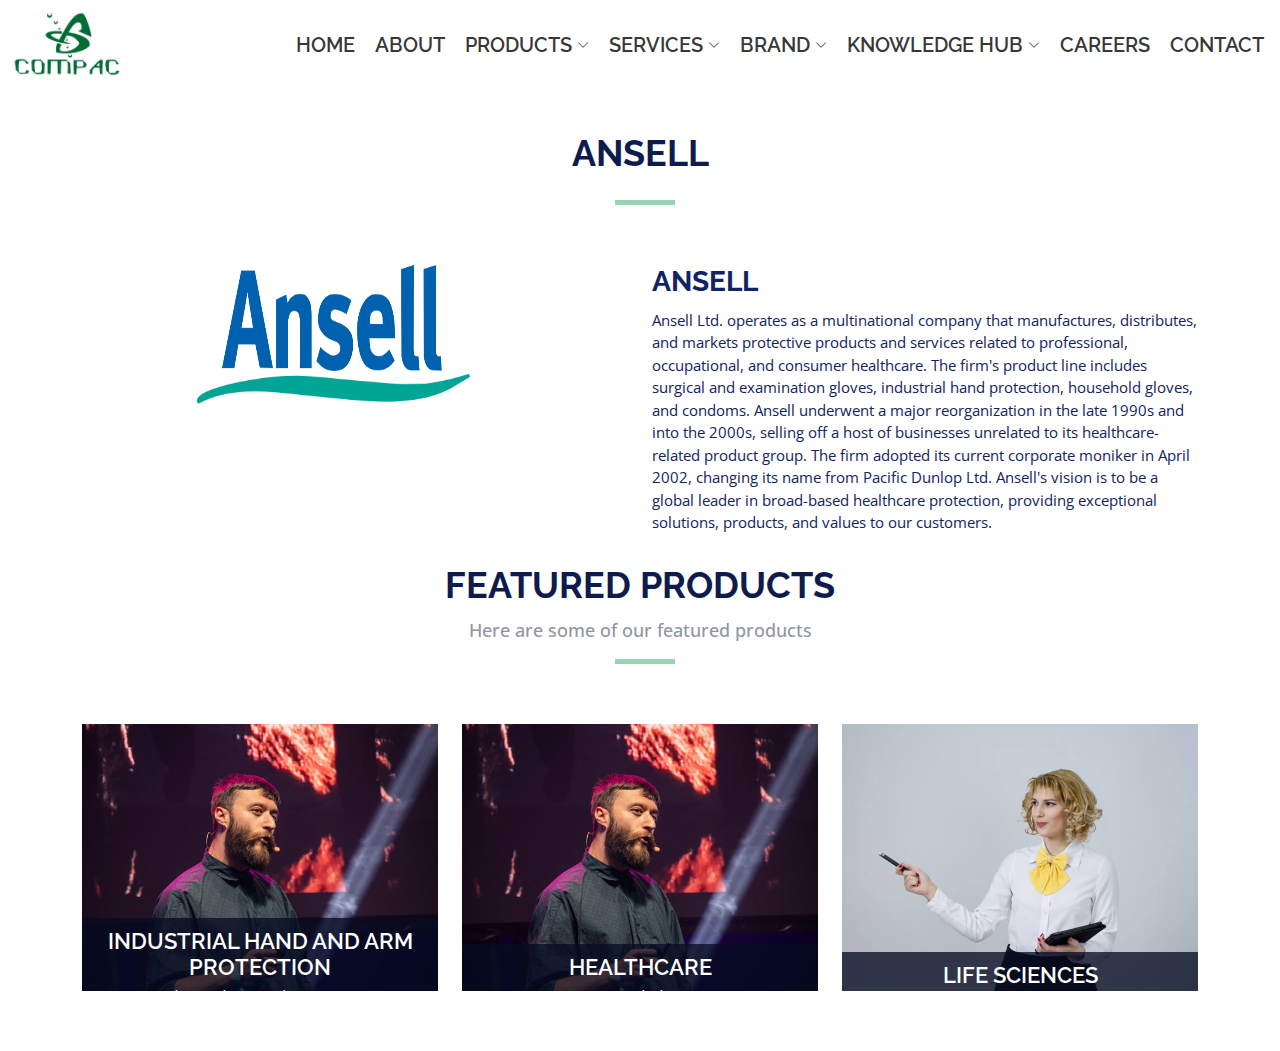
<file: compac/featuredProducts/ansell.html>
<!DOCTYPE html>
<html lang="en">

<head>
    <meta charset="utf-8">
    <meta content="width=device-width, initial-scale=1.0" name="viewport">

    <title>Ansell</title>
    <meta content name="description">
    <meta content name="keywords">

    <!-- Favicons -->
    <link href="assets/img/favicon.png" rel="icon">
    <link href="assets/img/apple-touch-icon.png" rel="apple-touch-icon">

    <!-- Google Fonts -->
    <link href="https://fonts.googleapis.com/css?family=Open+Sans:300,300i,400,400i,700,700i|Raleway:300,400,500,700,800" rel="stylesheet">

    <!-- Vendor CSS Files -->
    <link href="assets/vendor/aos/aos.css" rel="stylesheet">
    <link href="assets/vendor/bootstrap/css/bootstrap.min.css" rel="stylesheet">
    <link href="assets/vendor/bootstrap-icons/bootstrap-icons.css" rel="stylesheet">
    <link href="assets/vendor/glightbox/css/glightbox.min.css" rel="stylesheet">
    <link href="assets/vendor/swiper/swiper-bundle.min.css" rel="stylesheet">

    <!-- Template Main CSS File -->
    <link href="assets/css/style.css" rel="stylesheet">
    <link rel="stylesheet" href="assets/css/my.css">

</head>

<body>

    <!-- ======= Header ======= -->
    <header id="header" " class=" d-flex align-items-center ">
            <div
                class=" container-fluid container-xxl d-flex align-items-center">

        <div id="logo" class="me-auto">
            <!-- Uncomment below if you prefer to use a text logo -->
            <!-- <h1><a href="index.html">The<span>Event</span></a></h1>-->
            <a href="../index.html" class="scrollto"><img src="../assets/img/compacLogo.jpg" alt title></a>
        </div>

        <nav id="navbar" class="navbar order-last order-lg-0">
            <ul>
                <li><a class="nav-link scrollto " href="../index.html">HOME</a></li>
                <li><a class="nav-link scrollto" href="#about">ABOUT</a></li>
                <li class="dropdown" class="active"><a href="#"><span>PRODUCTS</span>
                        <i class="bi bi-chevron-down"></i></a>
                    <ul>

                        <li class="dropdown"><a href="#"><span>INDUSTRIAL
                                    PRODUCTS</span> <i class="bi bi-chevron-right"></i></a>
                            <ul>
                                <li><a href="#">Adhesives & Coating </a></li>
                                <li><a href="productdetails/conventional.html">Industrial
                                        lubricants</a></li>
                                <li><a href="#">Metal working fluid</a></li>
                                <li><a href="#">Performance equipments
                                    </a></li>
                                <li><a href="#">Powder coatings & liquid
                                        paints</a></li>
                                <li><a href="#">Release agents</a></li>
                                <li><a href="#">Safety & Protection
                                        Solution</a></li>
                                <li><a href="#">Specialty lubricants
                                    </a></li>
                                <li><a href="#">Wurth range of products
                                    </a></li>
                            </ul>

                        <li class="dropdown"><a href="#"><span>TRAINING
                                    EQUIPMENTS</span> <i class="bi bi-chevron-right"></i></a>
                            <ul>
                                <li><a href="#">BASIC ELECTRONIC LAB</a></li>
                                <li><a href="#">ELECTRICAL
                                        ENGINEERING LAB</a></li>
                                <li><a href="#">PHYSICS LAB</a></li>

                            </ul>
                        </li>

                    </ul>

                </li>

                <li class="dropdown"><a href="#"><span>SERVICES</span>
                        <i class="bi bi-chevron-down dropdown-indicator"></i></a>
                    <ul>
                        <li><a href="#">COOLENT MANAGEMENT</a></li>
                        <li><a href="#">COST OPTIMISATIONS</a></li>
                        <li><a href="#">LUBRICATION MANAGEMENT</a></li>
                        <li><a href="services.html">PRE-APPLIED
                                COATING</a></li>
                        <li><a href="#">PLANT SURVEY</a></li>

                        <li><a href="#">SPECIAL COATING AND EPOXY
                                FLOURING</a></li>

                    </ul>
                </li>
                <li class="dropdown"><a href="#"><span>Brand</span>
                        <i class="bi bi-chevron-down dropdown-indicator"></i></a>
                    <ul>

                        <li><a href="about.html">About us</a></li>
                        <li><a href="#">Vision</a></li>
                        <li><a href="#">Mission</a></li>
                        <li><a href="#">Our Values</a></li>
                        <li><a href="#">Team</a></li>

                    </ul>
                </li>

                <li class="dropdown"><a href="#"><span>Knowledge Hub</span>
                        <i class="bi bi-chevron-down dropdown-indicator"></i></a>
                    <ul>
                        <li><a href="#">News</a></li>

                        <li><a href="#">Blogs</a></li>
                        <li><a href="#">Articles</a></li>

                    </ul>
                </li>
                <li><a class="nav-link scrollto" href="#supporters">CAREERS</a></li>
                <li><a class="nav-link scrollto" href="#contact">CONTACT</a></li>
            </ul>
            <i class="bi bi-list mobile-nav-toggle"></i>
        </nav><!-- .navbar -->

        </div>
    </header><!-- End Header -->

    <!-- ======= Hero Section ======= -->
    <br>
    <br>
    <br>
    
    <main id="main">
        <section id="speakers-details">
            <div class="container">
                <div class="section-header">
                    <h2>ANSELL</h2>
             
                </div>

                <div class="row">
                    <div class="col-md-6">
                        <img src="../productdetails/assets/img/portfolio/ansel.png" alt="Speaker 1" class="img-fluid"
                            id="kyros">
                    </div>

                    <div class="col-md-6">
                        <div class="details">
                            <h2>ANSELL</h2>

                            <p>Ansell Ltd. operates as a multinational company that manufactures, distributes, and markets protective products and services related to professional, occupational, and consumer healthcare. The firm's product line includes surgical and examination gloves, industrial hand protection, household gloves, and condoms. Ansell underwent a major reorganization in the late 1990s and into the 2000s, selling off a host of businesses unrelated to its healthcare-related product group. The firm adopted its current corporate moniker in April 2002, changing its name from Pacific Dunlop Ltd. Ansell's vision is to be a global leader in broad-based healthcare protection, providing exceptional solutions, products, and values to our customers.
                            </p>

                        </div>
                    </div>

                </div>
            </div>

        </section>

        <!-- ======= Speakers Section ======= -->
        <section id="speakers">
            <div class="container" data-aos="fade-up">
                <div class="section-header">
                    <h2>FEATURED PRODUCTS</h2>
                    <p>Here are some of our featured products</p>
                </div>

                <div class="row">
                 

                    <div class="col-lg-4 col-md-6">
                        <div class="speaker" data-aos="fade-up" data-aos-delay="100">
                            <img src="assets/img/speakers/1.jpg" alt="Speaker 1" class="img-fluid">
                            <div class="details3">
                                <h3><a href="#">INDUSTRIAL HAND AND ARM PROTECTION</a></h3>

                                <p> <a
                                        href="https://www.ansell.com/in/en/products/industrial/chemical-and-liquid-protection">Chemical & Liquid Protection</a> </p>
                                <p> <a
                                        href="https://www.ansell.com/in/en/products/industrial/mechanical-gloves-and-sleeves">Mechanical Gloves & Sleeves </a> </p>
                                <p> <a
                                        href="https://www.ansell.com/in/en/products/industrial/disposable-gloves">Disposable Gloves</a> </p>

                            </div>
                        </div>
                    </div>
                    
                    
                    <div class="col-lg-4 col-md-6">
                        <div class="speaker" data-aos="fade-up" data-aos-delay="100">
                            <img src="assets/img/speakers/1.jpg" alt="Speaker 1" class="img-fluid">
                            <div class="details3">
                                <h3><a href="#">HEALTHCARE</a></h3>

                                <p> <a
                                        href="https://www.ansell.com/in/en/products/healthcare/surgical-gloves">Surgical Gloves</a> </p>
                                <p> <a
                                        href="https://www.ansell.com/in/en/products/healthcare/exam-gloves">Exam Gloves </a> </p>
                                <p> <a
                                        href="https://www.ansell.com/in/en/products/healthcare/facial-protection-solutions">Facemasks</a> </p>

                            </div>
                        </div>
                    </div>
                    

               
               
               



                    <div class="col-lg-4 col-md-6">
                        <div class="speaker" data-aos="fade-up" data-aos-delay="300">
                            <img src="assets/img/speakers/3.jpg" alt="Speaker 3" class="img-fluid">
                            <div class="details6">
                                <h3><a href="#">LIFE SCIENCES</a></h3>

                                <p><a href="https://www.ansell.com/in/en/products/life-sciences/gloves">Gloves</a></p>
                                <p><a href="https://www.ansell.com/in/en/products/life-sciences/protective-clothing">Protective Clothing </a></p>
                                <p><a href="https://www.ansell.com/in/en/products/life-sciences/goggles">
                                    Goggles</a></p>
                                <p><a href="https://www.ansell.com/in/en/products/life-sciences/rabs-and-isolator-gloves">RABS and Isolator Gloves</a></p>
                                <p><a href="https://www.ansell.com/in/en/products/life-sciences/facemasks">Face Masks</a></p>
                                <p><a href="https://www.ansell.com/in/en/products/life-sciences/accessories">Accessories</a></p>

                            </div>
                        </div>
                    </div>

                   
                </div>
            </div>

        </section><!-- End Speakers Section -->

    </main><!-- End #main -->

    <a href="#" class="back-to-top d-flex align-items-center justify-content-center"><i
            class="bi bi-arrow-up-short"></i></a>

    <!-- Vendor JS Files -->
    <script src="assets/vendor/aos/aos.js"></script>
    <script src="assets/vendor/bootstrap/js/bootstrap.bundle.min.js"></script>
    <script src="assets/vendor/glightbox/js/glightbox.min.js"></script>
    <script src="assets/vendor/swiper/swiper-bundle.min.js"></script>
   

    <!-- Template Main JS File -->
    <script src="assets/js/main.js"></script>

</body>

</html>
</file>
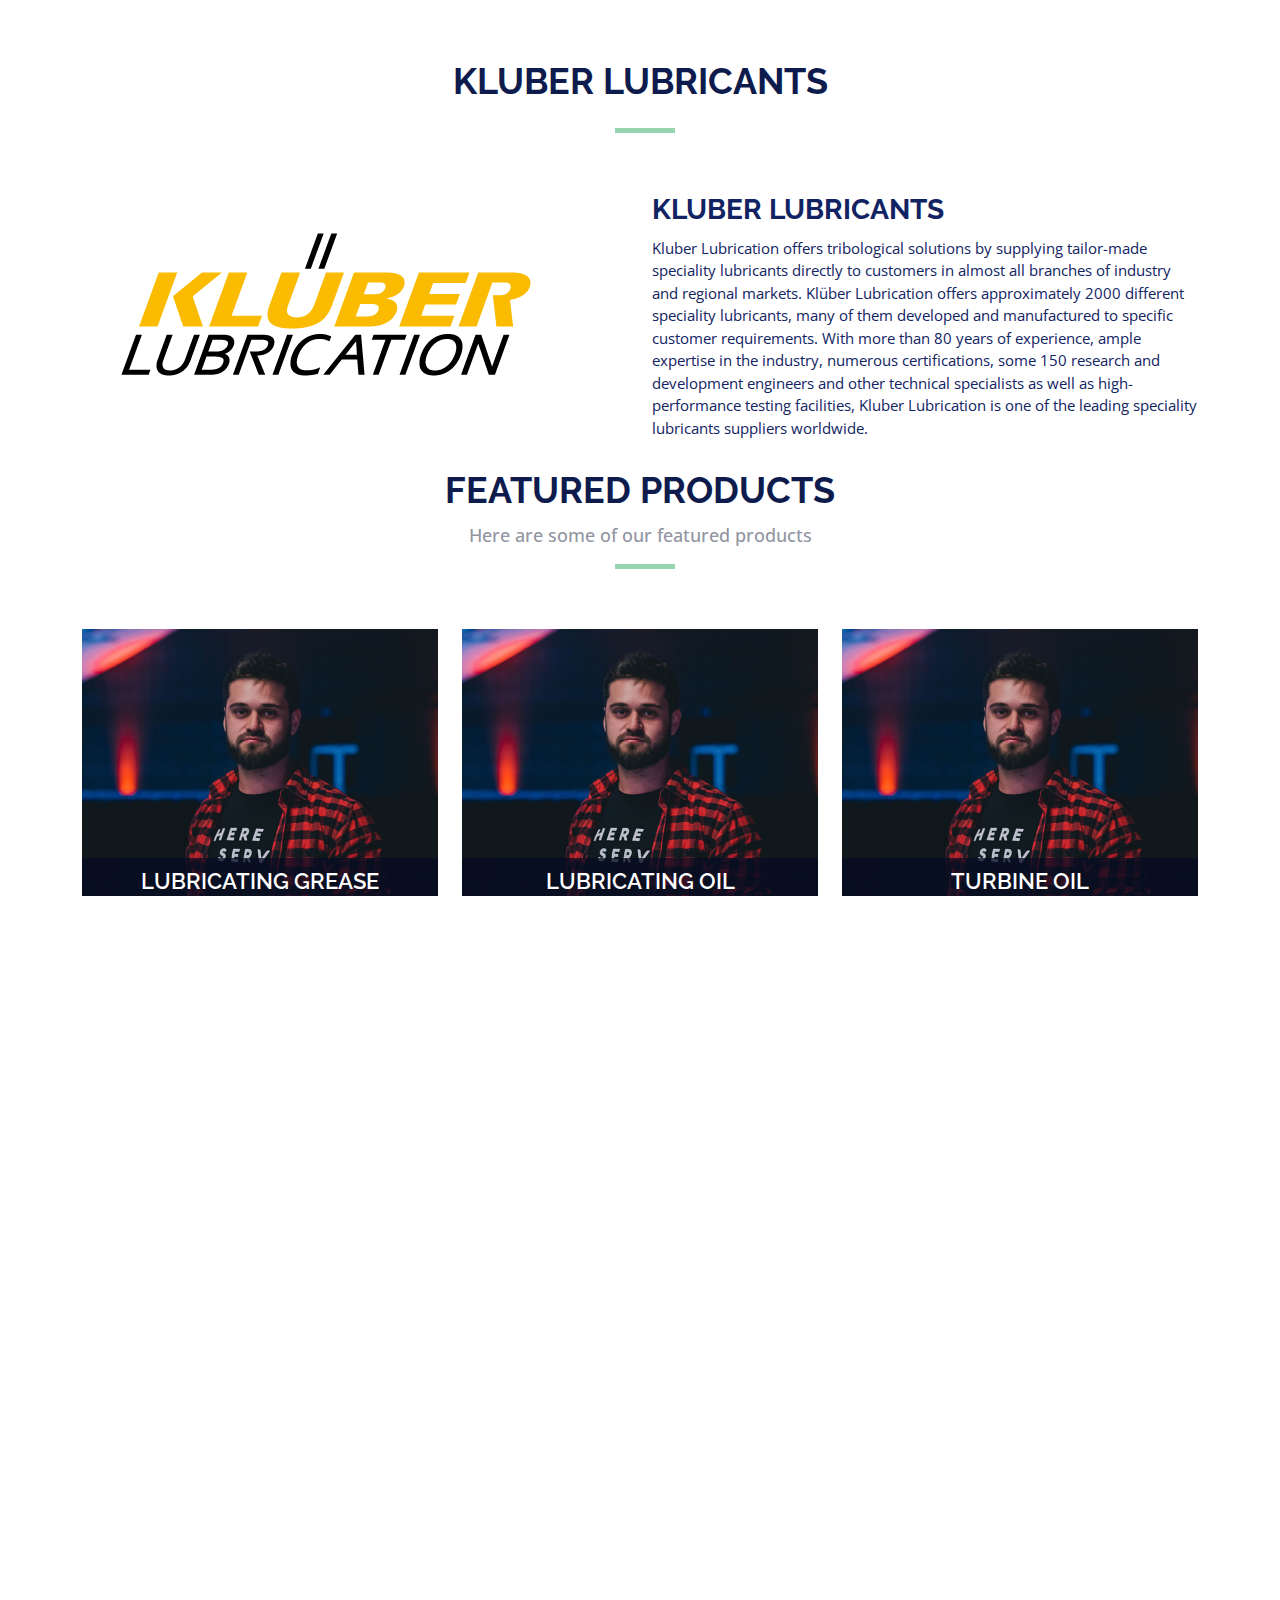
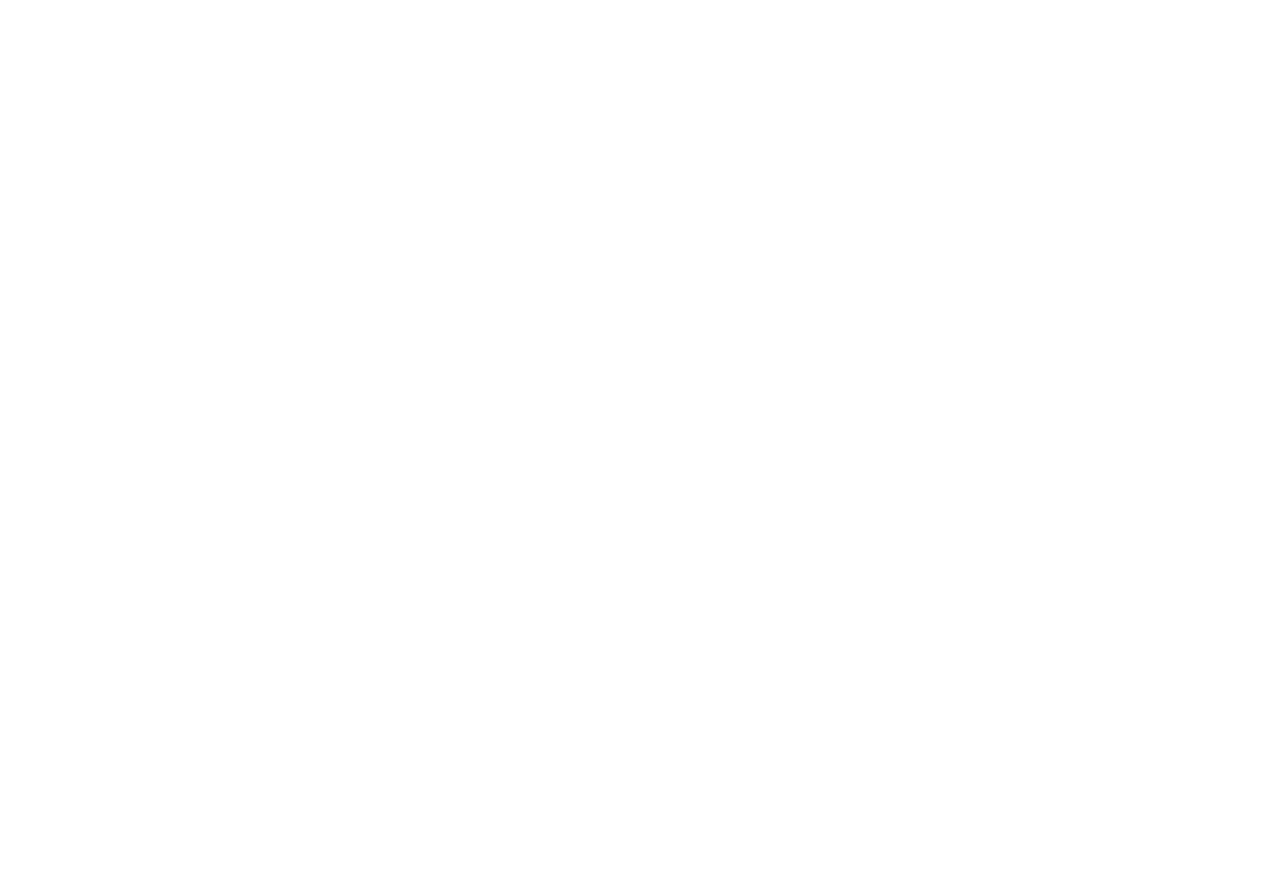
<file: compac/featuredProducts/kluber.html>
<!DOCTYPE html>
<html lang="en">

<head>
  <meta charset="utf-8">
  <meta content="width=device-width, initial-scale=1.0" name="viewport">

  <title>KLUBER</title>
  <meta content="" name="description">
  <meta content="" name="keywords">

  <!-- Favicons -->
  <link href="assets/img/favicon.png" rel="icon">
  <link href="assets/img/apple-touch-icon.png" rel="apple-touch-icon">

  <!-- Google Fonts -->
  <link href="https://fonts.googleapis.com/css?family=Open+Sans:300,300i,400,400i,700,700i|Raleway:300,400,500,700,800" rel="stylesheet">

  <!-- Vendor CSS Files -->
  <link href="assets/vendor/aos/aos.css" rel="stylesheet">
  <link href="assets/vendor/bootstrap/css/bootstrap.min.css" rel="stylesheet">
  <link href="assets/vendor/bootstrap-icons/bootstrap-icons.css" rel="stylesheet">
  <link href="assets/vendor/glightbox/css/glightbox.min.css" rel="stylesheet">
  <link href="assets/vendor/swiper/swiper-bundle.min.css" rel="stylesheet">

  <!-- Template Main CSS File -->
  <link href="assets/css/style.css" rel="stylesheet">
  <link rel="stylesheet" href="assets/css/my.css">

</head>

<body>



    <main id="main">
        <section id="speakers-details">
            <div class="container">
              <div class="section-header">
                <h2>KLUBER LUBRICANTS</h2>
              
              </div>
        
              <div class="row">
              <div class="col-md-6">
                  <img src="../productdetails/assets/img/portfolio/klueber.png" alt="Speaker 1" class="img-fluid" id="kluber">
                </div>
        
                <div class="col-md-6">
                  <div class="details">
                    <h2>KLUBER LUBRICANTS</h2>
        
                    <p>Kluber Lubrication offers tribological solutions by supplying tailor-made speciality lubricants directly to customers in almost all branches of industry and regional markets. Klüber Lubrication offers approximately 2000 different speciality lubricants, many of them developed and manufactured to specific customer requirements. With more than 80 years of experience, ample expertise in the industry, numerous certifications, some 150 research and development engineers and other technical specialists as well as high-performance testing facilities, Kluber Lubrication is one of the leading speciality lubricants suppliers worldwide.
                    </p>
        
        
        
                  </div>
                </div>
        
              </div>
            </div>
        
          </section>
    
    
        <!-- ======= Speakers Section ======= -->
        <section id="speakers">
          <div class="container" data-aos="fade-up">
            <div class="section-header">
              <h2>FEATURED PRODUCTS</h2>
              <p>Here are some of our featured products</p>
            </div>
    
            <div class="row">
              <div class="col-lg-4 col-md-6">
                <div class="speaker" data-aos="fade-up" data-aos-delay="200">
                  <img src="assets/img/speakers/5.jpg" alt="Speaker 5" class="img-fluid">
                  <div class="details">
                    <h3><a href="https://www.klueber.com/in/en/products-service/lubricants/lubricating-greases/">LUBRICATING GREASE</a></h3>
                    <p><br></p>
                  </div>
                </div>
              </div>
    
              <div class="col-lg-4 col-md-6">
                <div class="speaker" data-aos="fade-up" data-aos-delay="200">
                  <img src="assets/img/speakers/5.jpg" alt="Speaker 5" class="img-fluid">
                  <div class="details">
                    <h3><a href="https://www.klueber.com/in/en/products-service/lubricants/lubricating-oils/">LUBRICATING  OIL</a></h3>
                    <p><br></p>
                  </div>
                </div>
              </div>
    
    
              <div class="col-lg-4 col-md-6">
                <div class="speaker" data-aos="fade-up" data-aos-delay="200">
                  <img src="assets/img/speakers/5.jpg" alt="Speaker 5" class="img-fluid">
                  <div class="details">
                    <h3><a href="https://www.bharatpetroleum.in/Our-Businesses/MAK-Lubricants/Industrial-Lubricants/MAK-TURBOL.aspx">TURBINE OIL</a></h3>
                    <p><br></p>
                  </div>
                </div>
              </div>
    
    
              <div class="col-lg-4 col-md-6">
                <div class="speaker" data-aos="fade-up" data-aos-delay="200">
                  <img src="assets/img/speakers/5.jpg" alt="Speaker 5" class="img-fluid">
                  <div class="details">
                    <h3><a href="https://www.klueber.com/in/en/products-service/lubricants/lubricating-pastes/">LUBRICATING PASTE</a></h3>
                    <p><br></p>
                  </div>
                </div>
              </div>

            

              <div class="col-lg-4 col-md-6">
                <div class="speaker" data-aos="fade-up" data-aos-delay="200">
                  <img src="assets/img/speakers/5.jpg" alt="Speaker 5" class="img-fluid">
                  <div class="details">
                    <h3><a href="https://www.klueber.com/in/en/products-service/lubricants/lubricating-waxes/">LUBRICATING WAX</a></h3>
                    <p><br></p>
                  </div>
                </div>
              </div>

              <div class="col-lg-4 col-md-6">
                <div class="speaker" data-aos="fade-up" data-aos-delay="200">
                  <img src="assets/img/speakers/5.jpg" alt="Speaker 5" class="img-fluid">
                  <div class="details">
                    <h3><a href="https://www.klueber.com/in/en/products-service/lubricants/lubricating-waxes/">LUBRICATING WAX</a></h3>
                    <p><br></p>
                  </div>
                </div>
              </div>

              <div class="col-lg-4 col-md-6">
                <div class="speaker" data-aos="fade-up" data-aos-delay="200">
                  <img src="assets/img/speakers/5.jpg" alt="Speaker 5" class="img-fluid">
                  <div class="details">
                    <h3><a href="https://www.klueber.com/in/en/products-service/lubricants/lubricant-sprays/">LUBRICANT SPRAY</a></h3>
                    <p><br></p>
                  </div>
                </div>
              </div>

              <div class="col-lg-4 col-md-6">
                <div class="speaker" data-aos="fade-up" data-aos-delay="200">
                  <img src="assets/img/speakers/5.jpg" alt="Speaker 5" class="img-fluid">
                  <div class="details">
                    <h3><a href="https://www.klueber.com/in/en/products-service/lubricants/bonded-coatings/">BONDED COATING</a></h3>
                    <p><br></p>
                  </div>
                </div>
              </div>

              <div class="col-lg-4 col-md-6">
                <div class="speaker" data-aos="fade-up" data-aos-delay="200">
                  <img src="assets/img/speakers/5.jpg" alt="Speaker 5" class="img-fluid">
                  <div class="details">
                    <h3><a href="https://www.klueber.com/in/en/products-service/lubricants/corrosion-inhibitors/">CORROSION INHIBITORS</a></h3>
                    <p><br></p>
                  </div>
                </div>
              </div>

              <div class="col-lg-4 col-md-6">
                <div class="speaker" data-aos="fade-up" data-aos-delay="200">
                  <img src="assets/img/speakers/5.jpg" alt="Speaker 5" class="img-fluid">
                  <div class="details">
                    <h3><a href="https://www.klueber.com/in/en/products-service/lubricants/pfpe-products-for-extreme-requirements/">PFPE LUBRICANTS</a></h3>
                    <p><br></p>
                  </div>
                </div>
              </div>

              <div class="col-lg-4 col-md-6">
                <div class="speaker" data-aos="fade-up" data-aos-delay="200">
                  <img src="assets/img/speakers/5.jpg" alt="Speaker 5" class="img-fluid">
                  <div class="details">
                    <h3><a href="https://www.klueber.com/in/en/products-service/lubricants/hydro-lubricants/">HYDRO LUBRICANT</a></h3>
                    <p><br></p>
                  </div>
                </div>
              </div>

              <div class="col-lg-4 col-md-6">
                <div class="speaker" data-aos="fade-up" data-aos-delay="200">
                  <img src="assets/img/speakers/5.jpg" alt="Speaker 5" class="img-fluid">
                  <div class="details">
                    <h3><a href="https://www.klueber.com/in/en/products-service/lubricants/process-lubricants/">PROCESS LUBRICANT</a></h3>
                    <p><br></p>
                  </div>
                </div>
              </div>

              <div class="col-lg-4 col-md-6">
                <div class="speaker" data-aos="fade-up" data-aos-delay="200">
                  <img src="assets/img/speakers/5.jpg" alt="Speaker 5" class="img-fluid">
                  <div class="details">
                    <h3><a href="https://www.klueber.com/in/en/products-service/lubricants/lubricant-dispensers/-single-point-lubricant-dispenser/">LUBRICANT DISPENSER</a></h3>
                    <p><br></p>
                  </div>
                </div>
              </div>

              <div class="col-lg-4 col-md-6">
                <div class="speaker" data-aos="fade-up" data-aos-delay="200">
                  <img src="assets/img/speakers/5.jpg" alt="Speaker 5" class="img-fluid">
                  <div class="details">
                    <h3><a href="https://www.klueber.com/in/en/products-service/services/klueber-maintain/">MAINTENANCE MANAGEMENT</a></h3>
                    <p><br></p>
                  </div>
                </div>
              </div>

              <div class="col-lg-4 col-md-6">
                <div class="speaker" data-aos="fade-up" data-aos-delay="200">
                  <img src="assets/img/speakers/5.jpg" alt="Speaker 5" class="img-fluid">
                  <div class="details">
                    <h3><a href="https://www.klueber.com/in/en/products-service/services/performance-analysis/klueberenergy/">ENERGY EFFICIENCY</a></h3>
                    <p><br></p>
                  </div>
                </div>
              </div>

              <div class="col-lg-4 col-md-6">
                <div class="speaker" data-aos="fade-up" data-aos-delay="200">
                  <img src="assets/img/speakers/5.jpg" alt="Speaker 5" class="img-fluid">
                  <div class="details">
                    <h3><a href="https://www.klueber.com/in/en/products-service/services/performance-analysis/kluebermonitor/">LABORATORY ANALYSES</a></h3>
                    <p><br></p>
                  </div>
                </div>
              </div>

              <div class="col-lg-4 col-md-6">
                <div class="speaker" data-aos="fade-up" data-aos-delay="200">
                  <img src="assets/img/speakers/5.jpg" alt="Speaker 5" class="img-fluid">
                  <div class="details">
                    <h3><a href="https://www.klueber.com/in/en/products-service/services/performance-analysis/klueberrenew/">COMPONENT INSPECTION</a></h3>
                    <p><br></p>
                  </div>
                </div>
              </div>

              
              
            </div>
          </div>
    
        </section><!-- End Speakers Section -->
    
      </main><!-- End #main -->
    
    
    
      <a href="#" class="back-to-top d-flex align-items-center justify-content-center"><i class="bi bi-arrow-up-short"></i></a>
    
      <!-- Vendor JS Files -->
      <script src="assets/vendor/aos/aos.js"></script>
      <script src="assets/vendor/bootstrap/js/bootstrap.bundle.min.js"></script>
      <script src="assets/vendor/glightbox/js/glightbox.min.js"></script>
      <script src="assets/vendor/swiper/swiper-bundle.min.js"></script>
     
    
      <!-- Template Main JS File -->
      <script src="assets/js/main.js"></script>
    
    </body>
    
    </html>
</file>
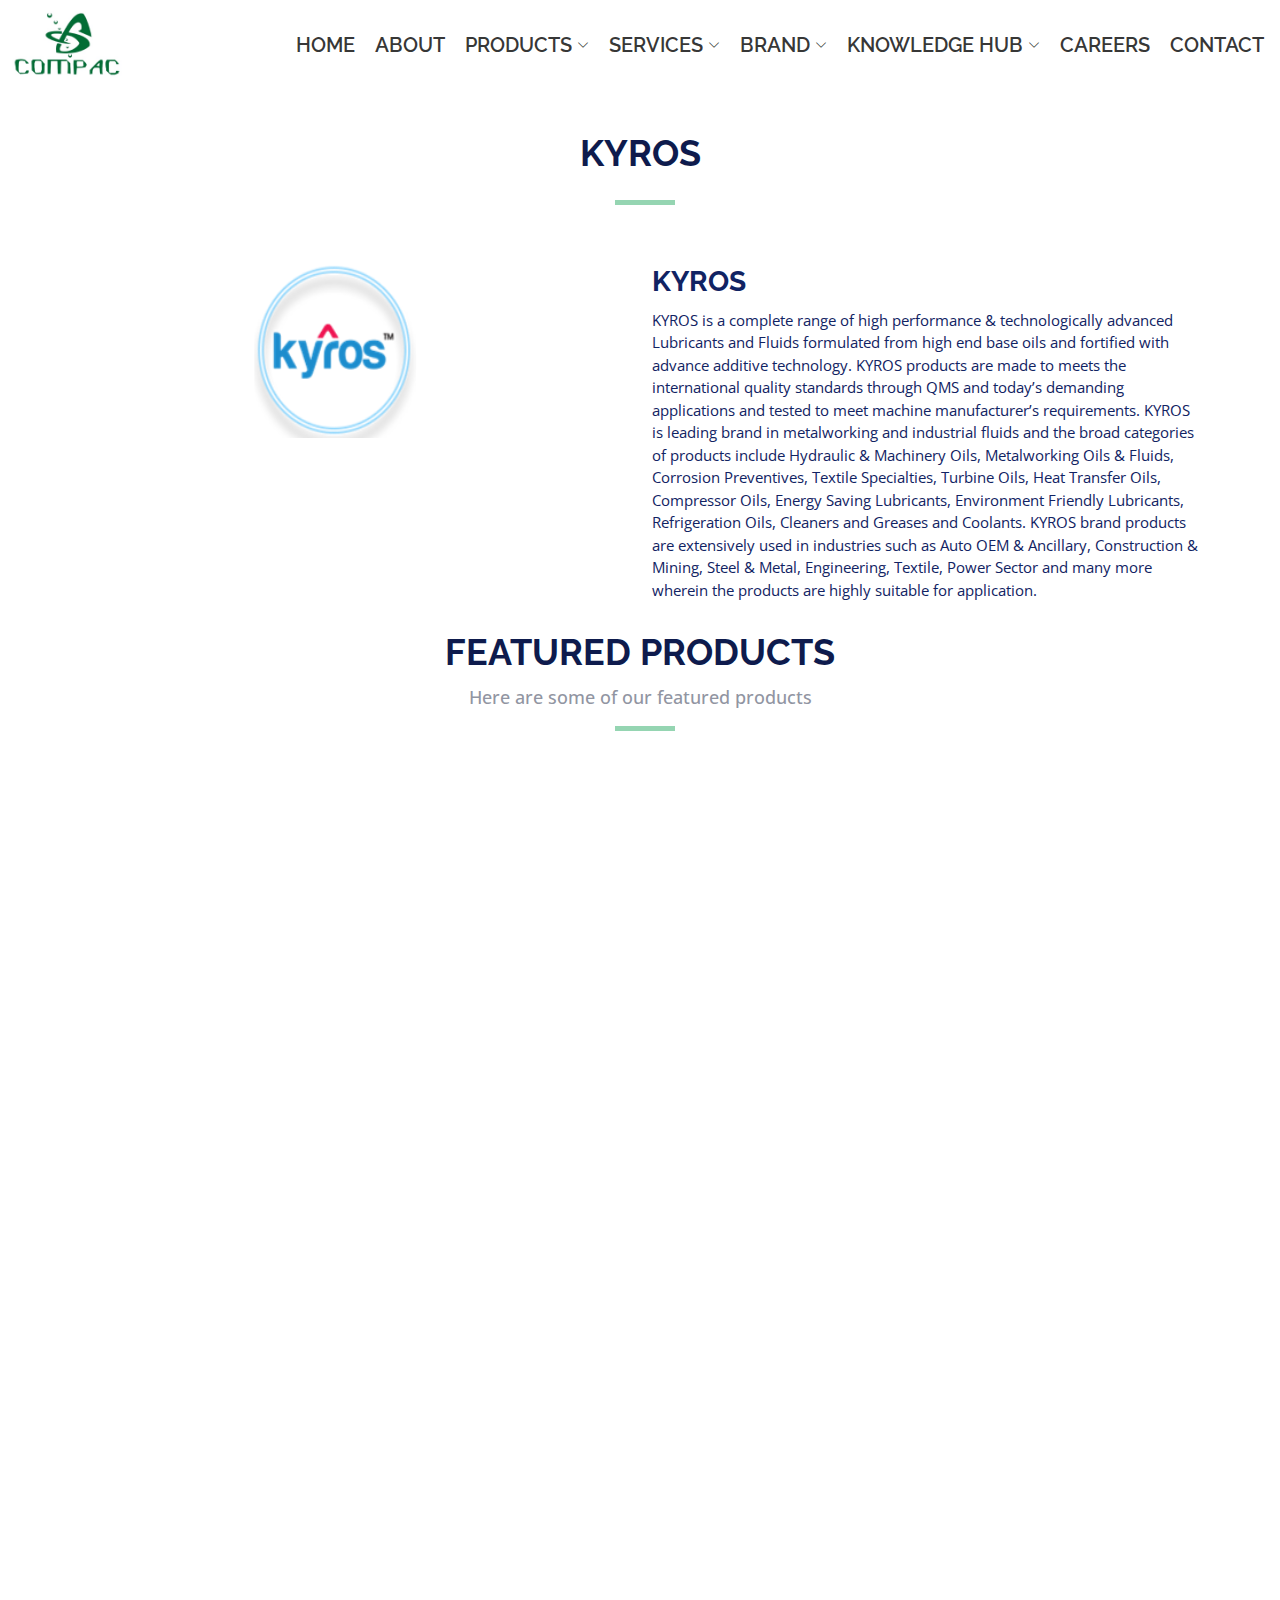
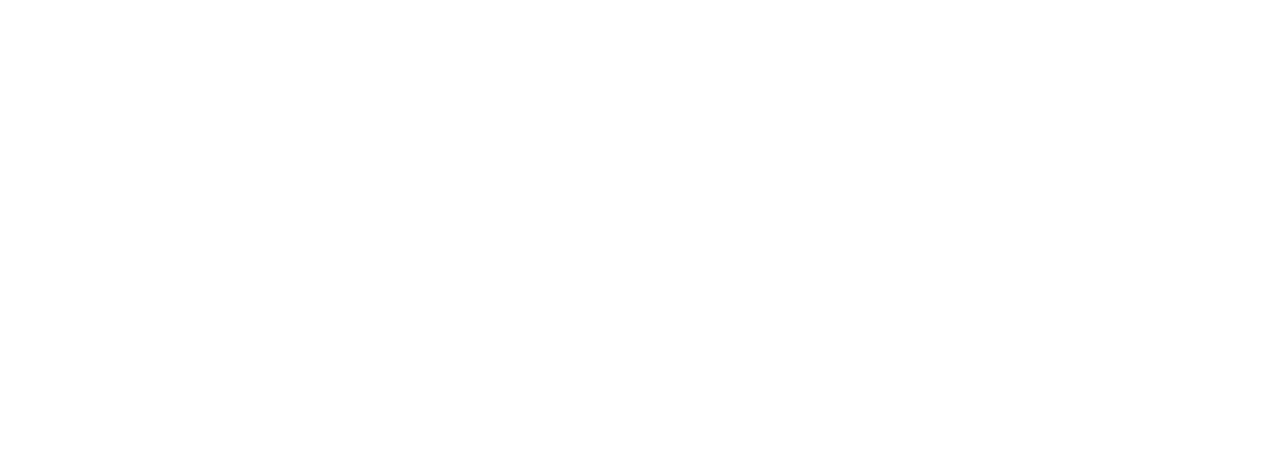
<file: compac/featuredProducts/kyros.html>
<!DOCTYPE html>
<html lang="en">

<head>
    <meta charset="utf-8">
    <meta content="width=device-width, initial-scale=1.0" name="viewport">

    <title>Kyros</title>
    <meta content name="description">
    <meta content name="keywords">

    <!-- Favicons -->
    <link href="assets/img/favicon.png" rel="icon">
    <link href="assets/img/apple-touch-icon.png" rel="apple-touch-icon">

    <!-- Google Fonts -->
    <link href="https://fonts.googleapis.com/css?family=Open+Sans:300,300i,400,400i,700,700i|Raleway:300,400,500,700,800" rel="stylesheet">

    <!-- Vendor CSS Files -->
    <link href="assets/vendor/aos/aos.css" rel="stylesheet">
    <link href="assets/vendor/bootstrap/css/bootstrap.min.css" rel="stylesheet">
    <link href="assets/vendor/bootstrap-icons/bootstrap-icons.css" rel="stylesheet">
    <link href="assets/vendor/glightbox/css/glightbox.min.css" rel="stylesheet">
    <link href="assets/vendor/swiper/swiper-bundle.min.css" rel="stylesheet">

    <!-- Template Main CSS File -->
    <link href="assets/css/style.css" rel="stylesheet">
    <link rel="stylesheet" href="assets/css/my.css">

</head>

<body>

    <!-- ======= Header ======= -->
    <header id="header" " class=" d-flex align-items-center ">
            <div
                class=" container-fluid container-xxl d-flex align-items-center">

        <div id="logo" class="me-auto">
            <!-- Uncomment below if you prefer to use a text logo -->
            <!-- <h1><a href="index.html">The<span>Event</span></a></h1>-->
            <a href="../index.html" class="scrollto"><img src="../assets/img/compacLogo.jpg" alt title></a>
        </div>

        <nav id="navbar" class="navbar order-last order-lg-0">
            <ul>
                <li><a class="nav-link scrollto " href="../index.html">HOME</a></li>
                <li><a class="nav-link scrollto" href="#about">ABOUT</a></li>
                <li class="dropdown" class="active"><a href="#"><span>PRODUCTS</span>
                        <i class="bi bi-chevron-down"></i></a>
                    <ul>

                        <li class="dropdown"><a href="#"><span>INDUSTRIAL
                                    PRODUCTS</span> <i class="bi bi-chevron-right"></i></a>
                            <ul>
                                <li><a href="#">Adhesives & Coating </a></li>
                                <li><a href="productdetails/conventional.html">Industrial
                                        lubricants</a></li>
                                <li><a href="#">Metal working fluid</a></li>
                                <li><a href="#">Performance equipments
                                    </a></li>
                                <li><a href="#">Powder coatings & liquid
                                        paints</a></li>
                                <li><a href="#">Release agents</a></li>
                                <li><a href="#">Safety & Protection
                                        Solution</a></li>
                                <li><a href="#">Specialty lubricants
                                    </a></li>
                                <li><a href="#">Wurth range of products
                                    </a></li>
                            </ul>

                        <li class="dropdown"><a href="#"><span>TRAINING
                                    EQUIPMENTS</span> <i class="bi bi-chevron-right"></i></a>
                            <ul>
                                <li><a href="#">BASIC ELECTRONIC LAB</a></li>
                                <li><a href="#">ELECTRICAL
                                        ENGINEERING LAB</a></li>
                                <li><a href="#">PHYSICS LAB</a></li>

                            </ul>
                        </li>

                    </ul>

                </li>

                <li class="dropdown"><a href="#"><span>SERVICES</span>
                        <i class="bi bi-chevron-down dropdown-indicator"></i></a>
                    <ul>
                        <li><a href="#">COOLENT MANAGEMENT</a></li>
                        <li><a href="#">COST OPTIMISATIONS</a></li>
                        <li><a href="#">LUBRICATION MANAGEMENT</a></li>
                        <li><a href="services.html">PRE-APPLIED
                                COATING</a></li>
                        <li><a href="#">PLANT SURVEY</a></li>

                        <li><a href="#">SPECIAL COATING AND EPOXY
                                FLOURING</a></li>

                    </ul>
                </li>
                <li class="dropdown"><a href="#"><span>Brand</span>
                        <i class="bi bi-chevron-down dropdown-indicator"></i></a>
                    <ul>

                        <li><a href="about.html">About us</a></li>
                        <li><a href="#">Vision</a></li>
                        <li><a href="#">Mission</a></li>
                        <li><a href="#">Our Values</a></li>
                        <li><a href="#">Team</a></li>

                    </ul>
                </li>

                <li class="dropdown"><a href="#"><span>Knowledge Hub</span>
                        <i class="bi bi-chevron-down dropdown-indicator"></i></a>
                    <ul>
                        <li><a href="#">News</a></li>

                        <li><a href="#">Blogs</a></li>
                        <li><a href="#">Articles</a></li>

                    </ul>
                </li>
                <li><a class="nav-link scrollto" href="#supporters">CAREERS</a></li>
                <li><a class="nav-link scrollto" href="#contact">CONTACT</a></li>
            </ul>
            <i class="bi bi-list mobile-nav-toggle"></i>
        </nav><!-- .navbar -->

        </div>
    </header><!-- End Header -->

    <!-- ======= Hero Section ======= -->
    <br>
    <br>
    <br>
    
    <main id="main">
        <section id="speakers-details">
            <div class="container">
                <div class="section-header">
                    <h2>KYROS</h2>
             
                </div>

                <div class="row">
                    <div class="col-md-6">
                        <img src="../productdetails/assets/img/portfolio/kyros1.png" alt="Speaker 1" class="img-fluid"
                            id="kyros">
                    </div>

                    <div class="col-md-6">
                        <div class="details">
                            <h2>KYROS</h2>

                            <p>KYROS is a complete range of high
                                performance & technologically advanced
                                Lubricants and Fluids formulated from
                                high end base oils and fortified with
                                advance additive technology. KYROS
                                products are made to meets the
                                international quality standards through
                                QMS and today’s demanding applications
                                and tested to meet machine
                                manufacturer’s requirements. KYROS is
                                leading brand in metalworking and
                                industrial fluids and the broad
                                categories
                                of products include Hydraulic &
                                Machinery Oils, Metalworking Oils &
                                Fluids, Corrosion Preventives, Textile
                                Specialties, Turbine Oils, Heat Transfer
                                Oils, Compressor Oils, Energy Saving
                                Lubricants, Environment Friendly
                                Lubricants, Refrigeration Oils, Cleaners
                                and Greases and Coolants.

                                KYROS brand products are extensively
                                used in industries such as Auto OEM &
                                Ancillary, Construction & Mining, Steel
                                & Metal, Engineering, Textile, Power
                                Sector and many more wherein the
                                products are highly suitable for
                                application.
                            </p>

                        </div>
                    </div>

                </div>
            </div>

        </section>

        <!-- ======= Speakers Section ======= -->
        <section id="speakers">
            <div class="container" data-aos="fade-up">
                <div class="section-header">
                    <h2>FEATURED PRODUCTS</h2>
                    <p>Here are some of our featured products</p>
                </div>

                <div class="row">
                    <div class="col-lg-4 col-md-6">
                        <div class="speaker" data-aos="fade-up" data-aos-delay="100">
                            <img src="assets/img/speakers/4.jpg" alt="Speaker 4" class="img-fluid">
                            <div class="details2">
                                <h3><a href="#">KYROS EPSOL SERIES –
                                        COOLANTS</h3>

                                <p><a href="https://www.rajgrp.com/product/epsol-s108">MAK
                                        Epsol S108 </a></p>
                                <p><a href="https://www.rajgrp.com/product/epsol-super-s-1">
                                        Epsol Super 16 </a></p>
                            </div>
                        </div>
                    </div>

                    <div class="col-lg-4 col-md-6">
                        <div class="speaker" data-aos="fade-up" data-aos-delay="200">
                            <img src="assets/img/speakers/5.jpg" alt="Speaker 5" class="img-fluid">
                            <div class="details">
                                <h3><a href="#">KYROS FERROCUT SERIES - CUTTING OIL</a></h3>
                                <p><a href="https://www.rajgrp.com/product/ferrocut-10-m">Ferrocut 10 M </a></p>
                            </div>
                        </div>
                    </div>

                    <div class="col-lg-4 col-md-6">
                        <div class="speaker" data-aos="fade-up" data-aos-delay="200">
                            <img src="assets/img/speakers/5.jpg" alt="Speaker 5" class="img-fluid">
                            <div class="details2">
                                <h3><a href="#">KYROS FERROQUENCH
                                        SERIES - QUENCHING OILS</a></h3>
                                <p><a href="https://www.rajgrp.com/product/ferroquench-st-h-12t">
                                        Ferroquench ST H-12T</a></p>
                                <p><a href="https://www.rajgrp.com/product/ferroquench-mq65">Ferroquench
                                        MQ65 </a></p>
                            </div>
                        </div>
                    </div>

                    <div class="col-lg-4 col-md-6">
                        <div class="speaker" data-aos="fade-up" data-aos-delay="100">
                            <img src="assets/img/speakers/1.jpg" alt="Speaker 1" class="img-fluid">
                            <div class="details3">
                                <h3><a href="#">KYROS HYRASUPER - HYDRAULIC OILS</a></h3>

                                <p> <a
                                        href="https://www.rajgrp.com/product/hydrasuper-h-series">Hydrasuper H Series</a> </p>
                                <p> <a
                                        href="https://www.rajgrp.com/product/hydrasuper-hl-series">Hydrasuper HL Series</a> </p>
                                <p> <a
                                        href="https://www.rajgrp.com/product/hydrasuper-hm-series">Hydrasuper HM Series</a> </p>

                            </div>
                        </div>
                    </div>

                    
                    <div class="col-lg-4 col-md-6">
                        <div class="speaker" data-aos="fade-up" data-aos-delay="200">
                            <img src="assets/img/speakers/5.jpg" alt="Speaker 5" class="img-fluid">
                            <div class="details">
                                <h3><a href="#">KYROS SUPERGEAR - GEAR OIL</a></h3>
                                <p><a href="https://www.rajgrp.com/product/supergear-sp-series">Supergear SP Series </a></p>
                            </div>
                        </div>
                    </div>

                    <div class="col-lg-4 col-md-6">
                        <div class="speaker" data-aos="fade-up" data-aos-delay="200">
                            <img src="assets/img/speakers/5.jpg" alt="Speaker 5" class="img-fluid">
                            <div class="details">
                                <h3><a href="#">KYROS SUPERTURBO - TURBINE OIL</a></h3>
                                <p><a href="https://www.rajgrp.com/product/superturbo-s-series">Superturbo S Series </a></p>
                            </div>
                        </div>
                    </div>
               
               
                    <div class="col-lg-4 col-md-6">
                        <div class="speaker" data-aos="fade-up" data-aos-delay="200">
                            <img src="assets/img/speakers/5.jpg" alt="Speaker 5" class="img-fluid">
                            <div class="details">
                                <h3><a href="#">KYROS MACHOL - GENERAL PURPOSE MACHINERY OIL</a></h3>
                                <p><a    href="https://www.rajgrp.com/product/machol-m-series">Machol M Series</a></p>
                            </div>
                        </div>
                    </div>

                    <div class="col-lg-4 col-md-6">
                        <div class="speaker" data-aos="fade-up" data-aos-delay="200">
                            <img src="assets/img/speakers/5.jpg" alt="Speaker 5" class="img-fluid">
                            <div class="details">
                                <h3><a href="#">KYROS STANKNIT - KNITTING OIL</a></h3>
                                <p><a    href="https://www.rajgrp.com/product/stanknit-hip-22-32-46">Stanknit HIP 22,32,46E</a></p>
                            </div>
                        </div>
                    </div>

                    <div class="col-lg-4 col-md-6">
                        <div class="speaker" data-aos="fade-up" data-aos-delay="200">
                            <img src="assets/img/speakers/5.jpg" alt="Speaker 5" class="img-fluid">
                            <div class="details">
                                <h3><a href="#">KYROS SUPERSPIN - SPINDLE OIL</a></h3>
                                <p><a    href="https://www.rajgrp.com/product/superspin-s-series">Superspin S Series</a></p>
                            </div>
                        </div>
                    </div>

                    <div class="col-lg-4 col-md-6">
                        <div class="speaker" data-aos="fade-up" data-aos-delay="200">
                            <img src="assets/img/speakers/5.jpg" alt="Speaker 5" class="img-fluid">
                            <div class="details">
                                <h3><a href="#">KYROS WAYLUBE - SLIDEWAY LUBRICANT</a></h3>
                                <p><a    href="https://www.rajgrp.com/product/waylube-series">Waylube Series</a></p>
                            </div>
                        </div>
                    </div>

                    <div class="col-lg-4 col-md-6">
                        <div class="speaker" data-aos="fade-up" data-aos-delay="300">
                            <img src="assets/img/speakers/3.jpg" alt="Speaker 3" class="img-fluid">
                            <div class="details6">
                                <h3><a href="#">KYROS CORROBAN SERIES - CORROSION PREVENTIVE OILS</a></h3>

                                <p><a href="https://www.rajgrp.com/product/corroban-900-dw-series">Corroban 900 DW Series</a></p>
                                <p><a href="https://www.rajgrp.com/product/corroban-dw-series">Corroban DW Series</a></p>
                                <p><a href="https://www.rajgrp.com/product/corroban-1071-dw-144-dw">
                                        Corroban 1071 DW & 144 DW</a></p>
                                <p><a href="https://www.rajgrp.com/product/corroban-1183-dx-823-dx">Corroban 1183 DX & 823 DX</a></p>
                                <p><a href="https://www.rajgrp.com/product/corroban-61-b-hp">Corroban 61 B/HP</a></p>
                                <p><a href="https://www.rajgrp.com/product/corroban-mws-5">Corroban MWS 5</a></p>

                            </div>
                        </div>
                    </div>

                   
                </div>
            </div>

        </section><!-- End Speakers Section -->

    </main><!-- End #main -->

    <a href="#" class="back-to-top d-flex align-items-center justify-content-center"><i
            class="bi bi-arrow-up-short"></i></a>

    <!-- Vendor JS Files -->
    <script src="assets/vendor/aos/aos.js"></script>
    <script src="assets/vendor/bootstrap/js/bootstrap.bundle.min.js"></script>
    <script src="assets/vendor/glightbox/js/glightbox.min.js"></script>
    <script src="assets/vendor/swiper/swiper-bundle.min.js"></script>
   

    <!-- Template Main JS File -->
    <script src="assets/js/main.js"></script>

</body>

</html>
</file>
<file: compac/featuredProducts/assets/css/my.css>
.img {
    margin-left: 0%;
  }

 

  #speakers .speaker .details {
    background: rgba(6, 12, 34, 0.76);
    position: absolute;
    left: 0;
    bottom: -35px;
    right: 0;
    text-align: center;
    padding-top: 10px;

    transition: all 300ms cubic-bezier(0.645, 0.045, 0.355, 1);
  }

  /* for 2 sublink */

  #speakers .speaker .details2 {
    background: rgba(6, 12, 34, 0.76);
    position: absolute;
    left: 0;
    bottom: -60px;
    right: 0;
    text-align: center;
    padding-top: 10px;

    transition: all 300ms cubic-bezier(0.645, 0.045, 0.355, 1);
  }

  #speakers .speaker .details2 h3 {
    color: #fff;
    font-size: 22px;
    font-weight: 600;
    margin-bottom: 5px;
  }

  #speakers .speaker .details2 p {
    color: #fff;
    font-size: 15px;
    margin-bottom: 10px;
    font-style: italic;
  }

  #speakers .speaker .details2 .social {
    height: 40px;
  }

  #speakers .speaker .details2 .social i {
    line-height: 0;
    margin: 0 2px;
  }

  #speakers .speaker .details2 a {
    color: #fff;
  }

  #speakers .speaker .details2 a:hover {
    color: rgb(149, 213, 178);
  }

  #speakers .speaker:hover .details2 {
    bottom: 0;
  }

  #speakers-details {
    padding: 60px 0;
  }

  #speakers-details .details2 h2 {
    color: #112363;
    font-size: 28px;
    font-weight: 700;
    margin-bottom: 100px;
  }

  #speakers-details .details2 .social {
    margin-bottom: 15px;
  }

  #speakers-details .details2 .social a {
    background: #e9edfb;
    color: #112363;
    line-height: 1;
    display: inline-block;
    text-align: center;
    border-radius: 50%;
    width: 36px;
    height: 136px;
    display: inline-flex;
    align-items: center;
    justify-content: center;
  }

  #speakers-details .details2 .social a:hover {
    background: rgb(149, 213, 178);
    color: #fff;
  }

  #speakers-details .details2 .social a i {
    font-size: 16px;
    line-height: 0;
  }

  #speakers-details .details2 p {
    color: #112363;
    font-size: 15px;
    margin-bottom: 10px;
    margin-top: -70px;
  }

  /* ---for 3 sublink--- */
  #speakers .speaker .details3 {
    background: rgba(6, 12, 34, 0.76);
    position: absolute;
    left: 0;
    bottom: -92px;
    right: 0;
    text-align: center;
    padding-top: 10px;

    transition: all 300ms cubic-bezier(0.645, 0.045, 0.355, 1);
  }

  #speakers .speaker .details3 h3 {
    color: #fff;
    font-size: 22px;
    font-weight: 600;
    margin-bottom: 5px;
  }

  #speakers .speaker .details3 p {
    color: #fff;
    font-size: 15px;
    margin-bottom: 10px;
    font-style: italic;
  }

  #speakers .speaker .details3 .social {
    height: 40px;
  }

  #speakers .speaker .details3 .social i {
    line-height: 0;
    margin: 0 2px;
  }

  #speakers .speaker .details3 a {
    color: #fff;
  }

  #speakers .speaker .details3 a:hover {
    color: rgb(149, 213, 178);
  }

  #speakers .speaker:hover .details3 {
    bottom: 0;
  }

  #speakers-details {
    padding: 60px 0;
  }

  #speakers-details .details3 h2 {
    color: #112363;
    font-size: 28px;
    font-weight: 700;
    margin-bottom: 100px;
  }

  #speakers-details .details3 .social {
    margin-bottom: 15px;
  }

  #speakers-details .details3 .social a {
    background: #e9edfb;
    color: #112363;
    line-height: 1;
    display: inline-block;
    text-align: center;
    border-radius: 50%;
    width: 36px;
    height: 136px;
    display: inline-flex;
    align-items: center;
    justify-content: center;
  }

  #speakers-details .details3 .social a:hover {
    background: rgb(149, 213, 178);
    color: #fff;
  }

  #speakers-details .details3 .social a i {
    font-size: 16px;
    line-height: 0;
  }

  #speakers-details .details3 p {
    color: #112363;
    font-size: 15px;
    margin-bottom: 10px;
    margin-top: -70px;
  }


  /* ---four-- */
  #speakers .speaker .details4 {
    background: rgba(6, 12, 34, 0.76);
    position: absolute;
    left: 0;
    bottom: -124px;
    right: 0;
    text-align: center;
    padding-top: 10px;

    transition: all 300ms cubic-bezier(0.645, 0.045, 0.355, 1);
  }

  #speakers .speaker .details4 h3 {
    color: #fff;
    font-size: 22px;
    font-weight: 600;
    margin-bottom: 5px;
  }

  #speakers .speaker .details4 p {
    color: #fff;
    font-size: 15px;
    margin-bottom: 10px;
    font-style: italic;
  }

  #speakers .speaker .details4 .social {
    height: 40px;
  }

  #speakers .speaker .details4 .social i {
    line-height: 0;
    margin: 0 2px;
  }

  #speakers .speaker .details4 a {
    color: #fff;
  }

  #speakers .speaker .details4 a:hover {
    color: rgb(149, 213, 178);
  }

  #speakers .speaker:hover .details4 {
    bottom: 0;
  }

  #speakers-details {
    padding: 60px 0;
    margin-bottom: -100px;
  }

  #speakers-details .details4 h2 {
    color: #112363;
    font-size: 28px;
    font-weight: 700;
    margin-bottom: 100px;
  }

  #speakers-details .details4 .social {
    margin-bottom: 15px;
  }

  #speakers-details .details4 .social a {
    background: #e9edfb;
    color: #112363;
    line-height: 1;
    display: inline-block;
    text-align: center;
    border-radius: 50%;
    width: 36px;
    height: 136px;
    display: inline-flex;
    align-items: center;
    justify-content: center;
  }

  #speakers-details .details4 .social a:hover {
    background: rgb(149, 213, 178);
    color: #fff;
  }

  #speakers-details .details4 .social a i {
    font-size: 16px;
    line-height: 0;
  }

  #speakers-details .details4 p {
    color: #112363;
    font-size: 15px;
    margin-bottom: 10px;
    margin-top: -70px;
  }

  #speakers .speaker .details3 {
    background: rgba(6, 12, 34, 0.76);
    position: absolute;
    left: 0;
    bottom: -92px;
    right: 0;
    text-align: center;
    padding-top: 10px;

    transition: all 300ms cubic-bezier(0.645, 0.045, 0.355, 1);
  }

  #speakers .speaker .details3 h3 {
    color: #fff;
    font-size: 22px;
    font-weight: 600;
    margin-bottom: 5px;
  }

  #speakers .speaker .details3 p {
    color: #fff;
    font-size: 15px;
    margin-bottom: 10px;
    font-style: italic;
  }

  #speakers .speaker .details3 .social {
    height: 40px;
  }

  #speakers .speaker .details3 .social i {
    line-height: 0;
    margin: 0 2px;
  }

  #speakers .speaker .details3 a {
    color: #fff;
  }

  #speakers .speaker .details3 a:hover {
    color: rgb(149, 213, 178);
  }

  #speakers .speaker:hover .details3 {
    bottom: 0;
  }

  #speakers-details {
    padding: 60px 0;
  }

  #speakers-details .details3 h2 {
    color: #112363;
    font-size: 28px;
    font-weight: 700;
    margin-bottom: 100px;
  }

  #speakers-details .details3 .social {
    margin-bottom: 15px;
  }

  #speakers-details .details3 .social a {
    background: #e9edfb;
    color: #112363;
    line-height: 1;
    display: inline-block;
    text-align: center;
    border-radius: 50%;
    width: 36px;
    height: 136px;
    display: inline-flex;
    align-items: center;
    justify-content: center;
  }
/* FOR DETAIL 6 */
#speakers .speaker .details6 {
  background: rgba(6, 12, 34, 0.76);
  position: absolute;
  left: 0;
  bottom: -197px;
  right: 0;
  text-align: center;
  padding-top: 10px;

  transition: all 300ms cubic-bezier(0.645, 0.045, 0.355, 1);
}

#speakers .speaker .details6 h3 {
  color: #fff;
  font-size: 22px;
  font-weight: 600;
  margin-bottom: 5px;
}

#speakers .speaker .details6 p {
  color: #fff;
  font-size: 15px;
  margin-bottom: 10px;
  font-style: italic;
}

#speakers .speaker .details6 .social {
  height: 40px;
}

#speakers .speaker .details6 .social i {
  line-height: 0;
  margin: 0 2px;
}

#speakers .speaker .details6 a {
  color: #fff;
}

#speakers .speaker .details6 a:hover {
  color: rgb(149, 213, 178);
}

#speakers .speaker:hover .details6 {
  bottom: 0;
}

#speakers-details {
  padding: 60px 0;
  margin-bottom: -100px;
}

#speakers-details .details6 h2 {
  color: #112363;
  font-size: 28px;
  font-weight: 700;
  margin-bottom: 100px;
}

#speakers-details .details6 .social {
  margin-bottom: 15px;
}

#speakers-details .details6 .social a {
  background: #e9edfb;
  color: #112363;
  line-height: 1;
  display: inline-block;
  text-align: center;
  border-radius: 50%;
  width: 36px;
  height: 136px;
  display: inline-flex;
  align-items: center;
  justify-content: center;
}

#speakers-details .details6 .social a:hover {
  background: rgb(149, 213, 178);
  color: #fff;
}

#speakers-details .details6 .social a i {
  font-size: 16px;
  line-height: 0;
}

#speakers-details .details6 p {
  color: #112363;
  font-size: 15px;
  margin-bottom: 10px;
  margin-top: -70px;
}


/* -------------------------breadcrump------------------ */


  #mak {
    width: 65%;
    height: 100%;
    margin-left: 115px;
  }

  #kyros{
    width: 50%;
    height: 50%;
    margin-left: 115px;
  }
</file>
<file: compac/featuredProducts/assets/css/style.css>
/**
* Template Name: TheEvent
* Updated: May 30 2023 with Bootstrap v5.3.0
* Template URL: https://bootstrapmade.com/theevent-conference-event-bootstrap-template/
* Author: BootstrapMade.com
* License: https://bootstrapmade.com/license/
*/

/*--------------------------------------------------------------
# General
--------------------------------------------------------------*/
body {
  background: #fff;
  color: #2f3138;
  font-family: "Open Sans", sans-serif;
}

a {
  color: #95d5b2;
  text-decoration: none;
  transition: 0.5s;
}

a:hover,
a:active,
a:focus {
  color: #f8234a;
  outline: none;
  text-decoration: none;
}

p {
  padding: 0;
  margin: 0 0 30px 0;
}

h1,
h2,
h3,
h4,
h5,
h6 {
  font-family: "Raleway", sans-serif;
  font-weight: 400;
  margin: 0 0 20px 0;
  padding: 0;
  color: #0e1b4d;
}

.main-page {
  margin-top: 70px;
}

/* Prelaoder */
#preloader {
  position: fixed;
  left: 0;
  top: 0;
  z-index: 999;
  width: 100%;
  height: 100%;
  overflow: visible;
  background: #fff url("../img/preloader.svg") no-repeat center center;
}

/*--------------------------------------------------------------
# Back to top button
--------------------------------------------------------------*/
.back-to-top {
  position: fixed;
  visibility: hidden;
  opacity: 0;
  right: 15px;
  bottom: 15px;
  z-index: 996;
  background: #95d5b2;
  width: 40px;
  height: 40px;
  border-radius: 50px;
  transition: all 0.4s;
}

.back-to-top i {
  font-size: 28px;
  color: #fff;
  line-height: 0;
}

.back-to-top:hover {
  background: #f94a6a;
  color: #fff;
}

.back-to-top.active {
  visibility: visible;
  opacity: 1;
}

/* Sections Header
--------------------------------*/
.section-header {
  margin-bottom: 60px;
  position: relative;
  padding-bottom: 20px;
}

.section-header::before {
  content: "";
  position: absolute;
  display: block;
  width: 60px;
  height: 5px;
  background: #95d5b2;
  bottom: 0;
  left: calc(50% - 25px);
}

.section-header h2 {
  font-size: 36px;
  text-transform: uppercase;
  text-align: center;
  font-weight: 700;
  margin-bottom: 10px;
}

.section-header p {
  text-align: center;
  padding: 0;
  margin: 0;
  font-size: 18px;
  font-weight: 500;
  color: #9195a2;
}

.section-with-bg {
  background-color: #f6f7fd;
}

/*--------------------------------------------------------------
# Header
--------------------------------------------------------------*/
#header {
  background-color: white;
  height: 90px;
  position: fixed;
  left: 0;
  top: 0;
  right: 0;
  transition: all 0.5s;
  z-index: 997;
}

/* #header.header-scrolled,
#header.header-inner {
  background: rgba(6, 12, 34, 0.98);
  height: 70px;
} */

#header #logo h1 {
  font-size: 36px;
  margin: 0;
  font-family: "Raleway", sans-serif;
  font-weight: 700;
  letter-spacing: 3px;
  text-transform: uppercase;
}

#header #logo h1 span {
  color: #22f842;
}

#header #logo h1 a,
#header #logo h1 a:hover {
  color: #050404;
}

#header #logo img {
  padding: 0;
  margin: 0;
  max-height: 110px;
}

@media (max-width: 992px) {
  #header #logo img {
    max-height: 70px;
  }
}

/*--------------------------------------------------------------
# Buy Tickets
--------------------------------------------------------------*/


/*--------------------------------------------------------------
# Navigation Menu
--------------------------------------------------------------*/
/**
* Desktop Navigation 
*/
.navbar {
  padding: 0;
}

.navbar ul {
  margin: 0;
  padding: 0;
  display: flex;
  list-style: none;
  align-items: center;
}

.navbar li {
  position: relative;
}

.navbar>ul>li {
  white-space: nowrap;
  padding: 10px 0 10px 12px;
}

.navbar a,
.navbar a:focus {
  display: flex;
  align-items: center;
  justify-content: space-between;
  color: rgba(0, 0, 0, 0.8);
  font-family: "Raleway", sans-serif;
  font-weight: 600;
  font-size: 20px;
  text-transform: uppercase;
  white-space: nowrap;
  transition: 0.3s;
  position: relative;
  padding: 6px 4px;
}

.navbar a i,
.navbar a:focus i {
  font-size: 12px;
  line-height: 0;
  margin-left: 5px;
}

.navbar>ul>li>a:before {
  content: "";
  position: absolute;
  width: 0;
  height: 2px;
  bottom: -6px;
  left: 0;
  background-color: #2f8f67;
  visibility: hidden;
  transition: all 0.3s ease-in-out 0s;
}

.navbar a:hover:before,
.navbar li:hover>a:before,
.navbar .active:before {
  visibility: visible;
  width: 100%;
}

.navbar a:hover,
.navbar .active,
.navbar .active:focus,
.navbar li:hover>a {
  color: #2f8f67;
}

.navbar .dropdown ul {
  display: block;
  position: absolute;
  left: 12px;
  top: calc(100% + 30px);
  margin: 0;
  padding: 10px 0;
  z-index: 99;
  opacity: 0;
  visibility: hidden;
  background: #fff;
  box-shadow: 0px 0px 30px rgba(127, 137, 161, 0.25);
  transition: 0.3s;
}

.navbar .dropdown ul li {
  min-width: 200px;
}

.navbar .dropdown ul a {
  padding: 10px 20px;
  font-size: 14px;
  text-transform: none;
  color: #060c22;
}

.navbar .dropdown ul a i {
  font-size: 12px;
}

.navbar .dropdown ul a:hover,
.navbar .dropdown ul .active:hover,
.navbar .dropdown ul li:hover>a {
  color: #95d5b2;
}

.navbar .dropdown:hover>ul {
  opacity: 1;
  top: 100%;
  visibility: visible;
}

.navbar .dropdown .dropdown ul {
  top: 0;
  left: calc(100% - 30px);
  visibility: hidden;
}

.navbar .dropdown .dropdown:hover>ul {
  opacity: 1;
  top: 0;
  left: 100%;
  visibility: visible;
}

@media (max-width: 1366px) {
  .navbar .dropdown .dropdown ul {
    left: -90%;
  }

  .navbar .dropdown .dropdown:hover>ul {
    left: -100%;
  }
}

/**
* Mobile Navigation 
*/
.mobile-nav-toggle {
  color: black;
  font-size: 28px;
  cursor: pointer;
  display: none;
  line-height: 0;
  transition: 0.5s;
}

@media (max-width: 991px) {
  .mobile-nav-toggle {
    display: block;
  }

  .navbar ul {
    display: none;
  }
}

.navbar-mobile {
  position: fixed;
  overflow: hidden;
  top: 0;
  right: 0;
  left: 0;
  bottom: 0;
  background: rgba(0, 0, 0, 0.9);
  transition: 0.3s;
  z-index: 999;
}

.navbar-mobile .mobile-nav-toggle {
  position: absolute;
  top: 15px;
  right: 15px;
}

.navbar-mobile ul {
  display: block;
  position: absolute;
  top: 55px;
  right: 15px;
  bottom: 15px;
  left: 15px;
  padding: 10px 0;
  background-color: #fff;
  overflow-y: auto;
  transition: 0.3s;
}

.navbar-mobile>ul>li {
  padding: 0;
}

.navbar-mobile a:hover:before,
.navbar-mobile li:hover>a:before,
.navbar-mobile .active:before {
  visibility: hidden;
}

.navbar-mobile a,
.navbar-mobile a:focus {
  padding: 10px 20px;
  font-size: 15px;
  color: #060c22;
}

.navbar-mobile a:hover,
.navbar-mobile .active,
.navbar-mobile li:hover>a {
  color: #95d5b2;
}

.navbar-mobile .getstarted,
.navbar-mobile .getstarted:focus {
  margin: 15px;
}

.navbar-mobile .dropdown ul {
  position: static;
  display: none;
  margin: 10px 20px;
  padding: 10px 0;
  z-index: 99;
  opacity: 1;
  visibility: visible;
  background: #fff;
  box-shadow: 0px 0px 30px rgba(127, 137, 161, 0.25);
}

.navbar-mobile .dropdown ul li {
  min-width: 200px;
}

.navbar-mobile .dropdown ul a {
  padding: 10px 20px;
}

.navbar-mobile .dropdown ul a i {
  font-size: 12px;
}

.navbar-mobile .dropdown ul a:hover,
.navbar-mobile .dropdown ul .active:hover,
.navbar-mobile .dropdown ul li:hover>a {
  color: #95d5b2;
}

.navbar-mobile .dropdown>.dropdown-active {
  display: block;
}

/*--------------------------------------------------------------
# Hero Section
--------------------------------------------------------------*/
#hero {
  width: 100%;
  height: 100vh;
  background: url(../img/hero-bg.jpg) top center;
  background-size: cover;
  overflow: hidden;
  position: relative;
}

@media (min-width: 1024px) {
  #hero {
    background-attachment: fixed;
  }
}

#hero:before {
  content: "";
  background: rgba(6, 12, 34, 0.8);
  position: absolute;
  bottom: 0;
  top: 0;
  left: 0;
  right: 0;
}

#hero .hero-container {
  position: absolute;
  bottom: 0;
  left: 0;
  top: 90px;
  right: 0;
  display: flex;
  justify-content: center;
  align-items: center;
  flex-direction: column;
  text-align: center;
  padding: 0 15px;
}

@media (max-width: 991px) {
  #hero .hero-container {
    top: 70px;
  }
}

#hero h1 {
  color: #fff;
  font-family: "Raleway", sans-serif;
  font-size: 56px;
  font-weight: 600;
  text-transform: uppercase;
}

#hero h1 span {
  color: #95d5b2;
}

@media (max-width: 991px) {
  #hero h1 {
    font-size: 34px;
  }
}

#hero p {
  color: #ebebeb;
  font-weight: 700;
  font-size: 20px;
}

@media (max-width: 991px) {
  #hero p {
    font-size: 16px;
  }
}

#hero .play-btn {
  width: 94px;
  height: 94px;
  background: radial-gradient(#95d5b2 50%, rgba(101, 111, 150, 0.15) 52%);
  border-radius: 50%;
  display: block;
  position: relative;
  overflow: hidden;
}

#hero .play-btn::after {
  content: "";
  position: absolute;
  left: 50%;
  top: 50%;
  transform: translateX(-40%) translateY(-50%);
  width: 0;
  height: 0;
  border-top: 10px solid transparent;
  border-bottom: 10px solid transparent;
  border-left: 15px solid #fff;
  z-index: 100;
  transition: all 400ms cubic-bezier(0.55, 0.055, 0.675, 0.19);
}

#hero .play-btn:before {
  content: "";
  position: absolute;
  width: 120px;
  height: 120px;
  animation-delay: 0s;
  animation: pulsate-btn 2s;
  animation-direction: forwards;
  animation-iteration-count: infinite;
  animation-timing-function: steps;
  opacity: 1;
  border-radius: 50%;
  border: 2px solid rgba(163, 163, 163, 0.4);
  top: -15%;
  left: -15%;
  background: rgba(198, 16, 0, 0);
}

#hero .play-btn:hover::after {
  border-left: 15px solid #95d5b2;
  transform: scale(20);
}

#hero .play-btn:hover::before {
  content: "";
  position: absolute;
  left: 50%;
  top: 50%;
  transform: translateX(-40%) translateY(-50%);
  width: 0;
  height: 0;
  border: none;
  border-top: 10px solid transparent;
  border-bottom: 10px solid transparent;
  border-left: 15px solid #fff;
  z-index: 200;
  animation: none;
  border-radius: 0;
}

#hero .about-btn {
  font-family: "Raleway", sans-serif;
  font-weight: 500;
  font-size: 14px;
  letter-spacing: 1px;
  display: inline-block;
  padding: 12px 32px;
  border-radius: 50px;
  transition: 0.5s;
  line-height: 1;
  margin: 10px;
  color: #fff;
  animation-delay: 0.8s;
  border: 2px solid #95d5b2;
}

#hero .about-btn:hover {
  background: #95d5b2;
  color: #fff;
}

@keyframes pulsate-btn {
  0% {
    transform: scale(0.6, 0.6);
    opacity: 1;
  }

  100% {
    transform: scale(1, 1);
    opacity: 0;
  }
}

/*--------------------------------------------------------------
# About Section
--------------------------------------------------------------*/
#about {
  background: url("../img/about-bg.jpg");
  background-size: cover;
  overflow: hidden;
  position: relative;
  color: #fff;
  padding: 60px 0 40px 0;
}

@media (min-width: 1024px) {
  #about {
    background-attachment: fixed;
  }
}

#about:before {
  content: "";
  background: rgba(13, 20, 41, 0.8);
  position: absolute;
  bottom: 0;
  top: 0;
  left: 0;
  right: 0;
}

#about h2 {
  font-size: 36px;
  font-weight: bold;
  margin-bottom: 10px;
  color: #fff;
}

#about h3 {
  font-size: 18px;
  font-weight: bold;
  text-transform: uppercase;
  margin-bottom: 10px;
  color: #fff;
}

#about p {
  font-size: 14px;
  margin-bottom: 20px;
  color: #fff;
}

/*--------------------------------------------------------------
# Speakers Section
--------------------------------------------------------------*/
#speakers {
  padding: 60px 0 30px 0;
}

#speakers .speaker {
  position: relative;
  overflow: hidden;
  margin-bottom: 30px;
}

#speakers .speaker .details {
  background: rgba(6, 12, 34, 0.76);
  position: absolute;
  left: 0;
  bottom: -40px;
  right: 0;
  text-align: center;
  padding-top: 10px;
  transition: all 300ms cubic-bezier(0.645, 0.045, 0.355, 1);
}

#speakers .speaker .details h3 {
  color: #fff;
  font-size: 22px;
  font-weight: 600;
  margin-bottom: 5px;
}

#speakers .speaker .details p {
  color: #fff;
  font-size: 15px;
  margin-bottom: 10px;
  font-style: italic;
}

#speakers .speaker .details .social {
  height: 40px;
}

#speakers .speaker .details .social i {
  line-height: 0;
  margin: 0 2px;
}

#speakers .speaker .details a {
  color: #fff;
}

#speakers .speaker .details a:hover {
  color: #95d5b2;
}

#speakers .speaker:hover .details {
  bottom: 0;
}

#speakers-details {
  padding: 60px 0;
}

#speakers-details .details h2 {
  color: #112363;
  font-size: 28px;
  font-weight: 700;
  margin-bottom: 10px;
}

#speakers-details .details .social {
  margin-bottom: 15px;
}

#speakers-details .details .social a {
  background: #e9edfb;
  color: #112363;
  line-height: 1;
  display: inline-block;
  text-align: center;
  border-radius: 50%;
  width: 36px;
  height: 36px;
  display: inline-flex;
  align-items: center;
  justify-content: center;
}

#speakers-details .details .social a:hover {
  background: #95d5b2;
  color: #fff;
}

#speakers-details .details .social a i {
  font-size: 16px;
  line-height: 0;
}

#speakers-details .details p {
  color: #112363;
  font-size: 15px;
  margin-bottom: 10px;
}

/*--------------------------------------------------------------
# Schedule Section
--------------------------------------------------------------*/
#schedule {
  padding: 60px 0 60px 0;
}

#schedule .nav-tabs {
  text-align: center;
  margin: auto;
  display: block;
  border-bottom: 0;
  margin-bottom: 30px;
}

#schedule .nav-tabs li {
  display: inline-block;
  margin-bottom: 0;
}

#schedule .nav-tabs a {
  border: none;
  border-radius: 50px;
  font-weight: 600;
  background-color: #0e1b4d;
  color: #fff;
  padding: 10px 100px;
}

@media (max-width: 991px) {
  #schedule .nav-tabs a {
    padding: 8px 60px;
  }
}

@media (max-width: 767px) {
  #schedule .nav-tabs a {
    padding: 8px 50px;
  }
}

@media (max-width: 480px) {
  #schedule .nav-tabs a {
    padding: 8px 30px;
  }
}

#schedule .nav-tabs a.active {
  background-color: #95d5b2;
  color: #fff;
}

#schedule .sub-heading {
  text-align: center;
  font-size: 18px;
  font-style: italic;
  margin: 0 auto 30px auto;
}

@media (min-width: 991px) {
  #schedule .sub-heading {
    width: 75%;
  }
}

#schedule .tab-pane {
  transition: ease-in-out 0.2s;
}

#schedule .schedule-item {
  border-bottom: 1px solid #cad4f6;
  padding-top: 15px;
  padding-bottom: 15px;
  transition: background-color ease-in-out 0.3s;
}

#schedule .schedule-item:hover {
  background-color: #fff;
}

#schedule .schedule-item time {
  padding-bottom: 5px;
  display: inline-block;
}

#schedule .schedule-item .speaker {
  width: 60px;
  height: 60px;
  overflow: hidden;
  border-radius: 50%;
  float: left;
  margin: 0 10px 10px 0;
}

#schedule .schedule-item .speaker img {
  height: 100%;
  transform: translateX(-50%);
  margin-left: 50%;
  transition: all ease-in-out 0.3s;
}

#schedule .schedule-item h4 {
  font-size: 18px;
  font-weight: 600;
  margin-bottom: 5px;
}

#schedule .schedule-item h4 span {
  font-style: italic;
  color: #19328e;
  font-weight: normal;
  font-size: 16px;
}

#schedule .schedule-item p {
  font-style: italic;
  color: #152b79;
  margin-bottom: 0;
}

/*--------------------------------------------------------------
# Venue Section
--------------------------------------------------------------*/
#venue {
  padding: 60px 0;
}

#venue .container-fluid {
  margin-bottom: 3px;
}

#venue .venue-map iframe {
  width: 100%;
  height: 100%;
  min-height: 300px;
}

#venue .venue-info {
  background: url("../img/venue-info-bg.jpg") top center no-repeat;
  background-size: cover;
  position: relative;
  padding-top: 60px;
  padding-bottom: 60px;
}

#venue .venue-info:before {
  content: "";
  background: rgba(13, 20, 41, 0.8);
  position: absolute;
  bottom: 0;
  top: 0;
  left: 0;
  right: 0;
}

#venue .venue-info h3 {
  font-size: 36px;
  font-weight: 700;
  color: #fff;
}

@media (max-width: 574px) {
  #venue .venue-info h3 {
    font-size: 24px;
  }
}

#venue .venue-info p {
  color: #fff;
  margin-bottom: 0;
}

#venue .venue-gallery-container {
  padding-right: 12px;
}

#venue .venue-gallery {
  overflow: hidden;
  border-right: 3px solid #fff;
  border-bottom: 3px solid #fff;
}

#venue .venue-gallery img {
  transition: all ease-in-out 0.4s;
}

#venue .venue-gallery:hover img {
  transform: scale(1.1);
}

/*--------------------------------------------------------------
# Hotels Section
--------------------------------------------------------------*/
#hotels {
  padding: 60px 0;
}

#hotels .hotel {
  border: 1px solid #e0e5fa;
  background: #fff;
  margin-bottom: 30px;
}

#hotels .hotel:hover .hotel-img img {
  transform: scale(1.1);
}

#hotels .hotel-img {
  overflow: hidden;
  margin-bottom: 15px;
}

#hotels .hotel-img img {
  transition: 0.3s ease-in-out;
}

#hotels h3 {
  font-weight: 600;
  font-size: 20px;
  margin-bottom: 5px;
  padding: 0 20px;
}

#hotels a {
  color: #152b79;
}

#hotels a:hover {
  color: #95d5b2;
}

#hotels .stars {
  padding: 0 20px;
  margin-bottom: 5px;
}

#hotels .stars i {
  color: rgb(255, 195, 29);
}

#hotels p {
  padding: 0 20px;
  margin-bottom: 20px;
  color: #060c22;
  font-style: italic;
  font-size: 15px;
}

/*--------------------------------------------------------------
# Gallery Section
--------------------------------------------------------------*/
#gallery {
  padding: 60px;
  overflow: hidden;
}

#gallery .swiper-pagination {
  margin-top: 20px;
  position: relative;
}

#gallery .swiper-pagination .swiper-pagination-bullet {
  width: 12px;
  height: 12px;
  background-color: #fff;
  opacity: 1;
  border: 1px solid #95d5b2;
}

#gallery .swiper-pagination .swiper-pagination-bullet-active {
  background-color: #95d5b2;
}

#gallery .swiper-slide-active {
  text-align: center;
}

@media (min-width: 992px) {
  #gallery .swiper-wrapper {
    padding: 40px 0;
  }

  #gallery .swiper-slide-active {
    border: 5px solid #95d5b2;
    padding: 4px;
    background: #fff;
    z-index: 1;
    transform: scale(1.15);
    margin-top: 6px;
  }
}

/*--------------------------------------------------------------
# Sponsors Section
--------------------------------------------------------------*/
#supporters {
  padding: 60px 0;
}

#supporters .supporters-wrap {
  border-top: 1px solid #e0e5fa;
  border-left: 1px solid #e0e5fa;
  margin-bottom: 30px;
}

#supporters .supporter-logo {
  padding: 30px;
  display: flex;
  justify-content: center;
  align-items: center;
  border-right: 1px solid #e0e5fa;
  border-bottom: 1px solid #e0e5fa;
  overflow: hidden;
  background: rgba(255, 255, 255, 0.5);
  height: 160px;
}

#supporters .supporter-logo:hover img {
  transform: scale(1.2);
}

#supporters img {
  transition: all 0.4s ease-in-out;
}

/*--------------------------------------------------------------
# F.A.Q Section
--------------------------------------------------------------*/
#faq {
  padding: 60px 0;
}

#faq .faq-list {
  padding: 0;
  list-style: none;
}

#faq .faq-list li {
  border-bottom: 1px solid #e9eaed;
  margin-bottom: 20px;
  padding-bottom: 20px;
}

#faq .faq-list .question {
  display: block;
  position: relative;
  font-family: #95d5b2;
  font-size: 18px;
  line-height: 24px;
  font-weight: 400;
  padding-left: 25px;
  cursor: pointer;
  color: #e0072f;
  transition: 0.3s;
}

#faq .faq-list i {
  font-size: 16px;
  position: absolute;
  left: 0;
  top: -2px;
}

#faq .faq-list p {
  margin-bottom: 0;
  padding: 10px 0 0 25px;
}

#faq .faq-list .icon-show {
  display: none;
}

#faq .faq-list .collapsed {
  color: black;
}

#faq .faq-list .collapsed:hover {
  color: #95d5b2;
}

#faq .faq-list .collapsed .icon-show {
  display: inline-block;
  transition: 0.6s;
}

#faq .faq-list .collapsed .icon-close {
  display: none;
  transition: 0.6s;
}

/*--------------------------------------------------------------
# Subscribe Section
--------------------------------------------------------------*/
#subscribe {
  padding: 60px;
  background: url(../img/subscribe-bg.jpg) center center no-repeat;
  background-size: cover;
  overflow: hidden;
  position: relative;
}

#subscribe:before {
  content: "";
  background: rgba(6, 12, 34, 0.6);
  position: absolute;
  bottom: 0;
  top: 0;
  left: 0;
  right: 0;
}

@media (min-width: 1024px) {
  #subscribe {
    background-attachment: fixed;
  }
}

#subscribe .section-header h2,
#subscribe p {
  color: #fff;
}

#subscribe input {
  background: #fff;
  color: #060c22;
  border: 0;
  outline: none;
  margin: 0;
  padding: 9px 20px;
  border-radius: 50px;
  font-size: 14px;
}

@media (min-width: 767px) {
  #subscribe input {
    min-width: 400px;
  }
}

#subscribe button {
  border: 0;
  padding: 9px 25px;
  cursor: pointer;
  background: #95d5b2;
  color: #fff;
  transition: all 0.3s ease;
  outline: none;
  font-size: 14px;
  border-radius: 50px;
}

#subscribe button:hover {
  background: #e0072f;
}

@media (max-width: 460px) {
  #subscribe button {
    margin-top: 10px;
  }
}

/*--------------------------------------------------------------
# Buy Tickets Section
--------------------------------------------------------------*/
#buy-tickets {
  padding: 60px 0;
}

#buy-tickets .card {
  border: none;
  border-radius: 5px;
  transition: all 0.3s ease-in-out;
  box-shadow: 0 10px 25px 0 rgba(6, 12, 34, 0.1);
}

#buy-tickets .card:hover {
  box-shadow: 0 10px 35px 0 rgba(6, 12, 34, 0.2);
}

#buy-tickets .card hr {
  margin: 25px 0;
}

#buy-tickets .card .card-title {
  margin: 10px 0;
  font-size: 14px;
  letter-spacing: 1px;
  font-weight: bold;
}

#buy-tickets .card .card-price {
  font-size: 48px;
  margin: 0;
}

#buy-tickets .card ul li {
  margin-bottom: 20px;
}

#buy-tickets .card .text-muted {
  opacity: 0.7;
}

#buy-tickets .card .btn {
  font-size: 15px;
  border-radius: 50px;
  padding: 10px 40px;
  transition: all 0.2s;
  background-color: #95d5b2;
  border: 0;
  color: #fff;
}

#buy-tickets .card .btn:hover {
  background-color: #e0072f;
}

#buy-tickets #buy-ticket-modal input,
#buy-tickets #buy-ticket-modal select {
  border-radius: 0;
}

#buy-tickets #buy-ticket-modal .btn {
  font-size: 15px;
  border-radius: 50px;
  padding: 10px 40px;
  transition: all 0.2s;
  background-color: #95d5b2;
  border: 0;
  color: #fff;
}

#buy-tickets #buy-ticket-modal .btn:hover {
  background-color: #e0072f;
}

/*--------------------------------------------------------------
# Contact Section
--------------------------------------------------------------*/
#contact {
  padding: 60px 0;
}

#contact .contact-info {
  margin-bottom: 20px;
  text-align: center;
}

#contact .contact-info i {
  font-size: 48px;
  display: inline-block;
  margin-bottom: 10px;
  color: #95d5b2;
}

#contact .contact-info address,
#contact .contact-info p {
  margin-bottom: 0;
  color: #112363;
}

#contact .contact-info h3 {
  font-size: 18px;
  margin-bottom: 15px;
  font-weight: bold;
  text-transform: uppercase;
  color: #112363;
}

#contact .contact-info a {
  color: #4869df;
}

#contact .contact-info a:hover {
  color: #95d5b2;
}

#contact .contact-address,
#contact .contact-phone,
#contact .contact-email {
  margin-bottom: 20px;
}

@media (min-width: 768px) {

  #contact .contact-address,
  #contact .contact-phone,
  #contact .contact-email {
    padding: 20px 0;
  }
}

@media (min-width: 768px) {
  #contact .contact-phone {
    border-left: 1px solid #ddd;
    border-right: 1px solid #ddd;
  }
}

#contact .php-email-form .error-message {
  display: none;
  color: #fff;
  background: #ed3c0d;
  text-align: left;
  padding: 15px;
  font-weight: 600;
}

#contact .php-email-form .error-message br+br {
  margin-top: 25px;
}

#contact .php-email-form .sent-message {
  display: none;
  color: #fff;
  background: #18d26e;
  text-align: center;
  padding: 15px;
  font-weight: 600;
}

#contact .php-email-form .loading {
  display: none;
  background: #fff;
  text-align: center;
  padding: 15px;
}

#contact .php-email-form .loading:before {
  content: "";
  display: inline-block;
  border-radius: 50%;
  width: 24px;
  height: 24px;
  margin: 0 10px -6px 0;
  border: 3px solid #18d26e;
  border-top-color: #eee;
  animation: animate-loading 1s linear infinite;
}

#contact .php-email-form input,
#contact .php-email-form textarea {
  border-radius: 0;
  box-shadow: none;
  font-size: 14px;
}

#contact .php-email-form input:focus,
#contact .php-email-form textarea:focus {
  border-color: #95d5b2;
}

#contact .php-email-form input {
  padding: 10px 15px;
}

#contact .php-email-form textarea {
  padding: 12px 15px;
}

#contact .php-email-form button[type=submit] {
  background: #95d5b2;
  border: 0;
  padding: 10px 40px;
  color: #fff;
  transition: 0.4s;
  border-radius: 50px;
  cursor: pointer;
}

#contact .php-email-form button[type=submit]:hover {
  background: #e0072f;
}

@keyframes animate-loading {
  0% {
    transform: rotate(0deg);
  }

  100% {
    transform: rotate(360deg);
  }
}

/*--------------------------------------------------------------
# Footer
--------------------------------------------------------------*/
#footer {
  background: #101522;
  padding: 0 0 25px 0;
  color: #eee;
  font-size: 14px;
}

#footer .footer-top {
  background: #040919;
  padding: 60px 0 30px 0;
}

#footer .footer-top .footer-info {
  margin-bottom: 30px;
}

#footer .footer-top .footer-info h3 {
  font-size: 26px;
  margin: 0 0 20px 0;
  padding: 2px 0 2px 0;
  line-height: 1;
  font-family: "Raleway", sans-serif;
  font-weight: 700;
  color: #fff;
}

#footer .footer-top .footer-info img {
  height: 40px;
  margin-bottom: 10px;
}

#footer .footer-top .footer-info p {
  font-size: 14px;
  line-height: 24px;
  margin-bottom: 0;
  font-family: "Raleway", sans-serif;
  color: #fff;
}

#footer .footer-top .social-links a {
  display: inline-block;
  background: #222636;
  color: #eee;
  line-height: 1;
  margin-right: 4px;
  border-radius: 50%;
  width: 36px;
  height: 36px;
  transition: 0.3s;
  display: inline-flex;
  align-items: center;
  justify-content: center;
}

#footer .footer-top .social-links a i {
  line-height: 0;
  font-size: 16px;
}

#footer .footer-top .social-links a:hover {
  background: #95d5b2;
  color: #fff;
}

#footer .footer-top h4 {
  font-size: 14px;
  font-weight: bold;
  color: #fff;
  text-transform: uppercase;
  position: relative;
  padding-bottom: 12px;
  border-bottom: 2px solid #95d5b2;
}

#footer .footer-top .footer-links {
  margin-bottom: 30px;
}

#footer .footer-top .footer-links ul {
  list-style: none;
  padding: 0;
  margin: 0;
}

#footer .footer-top .footer-links ul i {
  padding-right: 5px;
  color: #95d5b2;
  font-size: 18px;
}

#footer .footer-top .footer-links ul li {
  border-bottom: 1px solid #262c44;
  padding: 10px 0;
}

#footer .footer-top .footer-links ul li:first-child {
  padding-top: 0;
}

#footer .footer-top .footer-links ul a {
  color: #eee;
}

#footer .footer-top .footer-links ul a:hover {
  color: #95d5b2;
}

#footer .footer-top .footer-contact {
  margin-bottom: 30px;
}

#footer .footer-top .footer-contact p {
  line-height: 26px;
}

#footer .footer-top .footer-newsletter {
  margin-bottom: 30px;
}

#footer .footer-top .footer-newsletter input[type=email] {
  border: 0;
  padding: 6px 8px;
  width: 65%;
}

#footer .footer-top .footer-newsletter input[type=submit] {
  background: #95d5b2;
  border: 0;
  width: 35%;
  padding: 6px 0;
  text-align: center;
  color: #fff;
  transition: 0.3s;
  cursor: pointer;
}

#footer .footer-top .footer-newsletter input[type=submit]:hover {
  background: #e0072f;
}

#footer .copyright {
  text-align: center;
  padding-top: 30px;
}

#footer .credits {
  text-align: center;
  font-size: 13px;
  color: #ddd;
}
</file>
